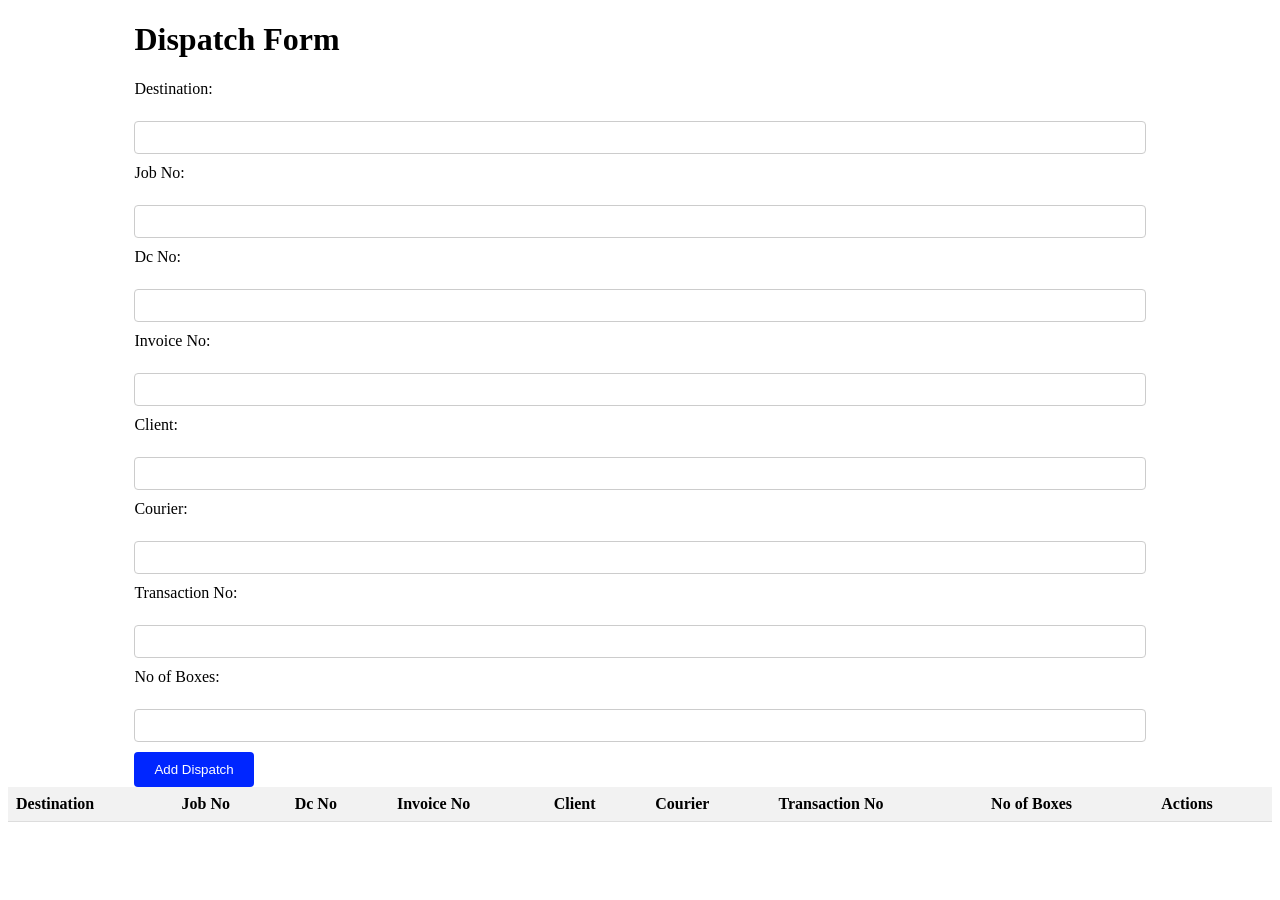
<file: smec tasks/form/index.html>
<!DOCTYPE html>
<html lang="en">
<head>
    <meta charset="UTF-8">
    <meta name="viewport" content="width=device-width, initial-scale=1.0">
    <title>Dispatch Form</title>
    <link rel="stylesheet" href="style.css">
</head>
<body>
    <div class="container">
        <h1>Dispatch Form</h1>
        <form id="dispatchForm">
            <label for="destination">Destination:</label><br>
            <input type="text" name="destination" id="destination" required><br>
            <label for="jobNo">Job No:</label><br>
            <input type="text" name="jobNo" id="jobNo" required><br>
            <label for="dcNo">Dc No:</label><br>
            <input type="text" name="dcNo" id="dcNo" required><br>
            <label for="invoiceNo">Invoice No:</label><br>
            <input type="text" name="invoiceNo" id="invoiceNo" required><br>
            <label for="client">Client:</label><br>
            <input type="text" name="client" id="client" required><br>
            <label for="courier">Courier:</label><br>
            <input type="text" name="courier" id="courier" required><br>
            <label for="transactionNo">Transaction No:</label><br>
            <input type="text" name="transactionNo" id="transactionNo" required><br>
            <label for="noOfBoxes">No of Boxes:</label><br>
            <input type="text" name="noOfBoxes" id="noOfBoxes" required><br>
           
            <button type="submit">Add Dispatch</button>
        </form>
    </div>
    <table>
        <thead>
            <tr>
                <th>Destination</th>
                <th>Job No</th>
                <th>Dc No</th>
                <th>Invoice No</th>
                <th>Client</th>
                <th>Courier</th>
                <th>Transaction No</th>
                <th>No of Boxes</th>
                <th>Actions</th>
            </tr>
        </thead>
        <tbody id="dispatchTableBody"></tbody>
    </table>
    
    <!-- Modal -->
    <div id="myModal" class="modal">
        <div class="modal-content">
            <span class="close">&times;</span>
            <form id="editForm">
                <label for="editDestination">Destination:</label><br>
                <input type="text" name="editDestination" id="editDestination" required><br>
                <label for="editJobNo">Job No:</label><br>
                <input type="text" name="editJobNo" id="editJobNo" required><br>
                <label for="editDcNo">Dc No:</label><br>
                <input type="text" name="editDcNo" id="editDcNo" required><br>
                <label for="editInvoiceNo">Invoice No:</label><br>
                <input type="text" name="editInvoiceNo" id="editInvoiceNo" required><br>
                <label for="editClient">Client:</label><br>
                <input type="text" name="editClient" id="editClient" required><br>
                <label for="editCourier">Courier:</label><br>
                <input type="text" name="editCourier" id="editCourier" required><br>
                <label for="editTransactionNo">Transaction No:</label><br>
                <input type="text" name="editTransactionNo" id="editTransactionNo" required><br>
                <label for="editNoOfBoxes">No of Boxes:</label><br>
                <input type="text" name="editNoOfBoxes" id="editNoOfBoxes" required><br>
                <button type="submit" id="updateBtn">Update</button>
                <button type="button" id="deleteBtn">Delete</button>
            </form>
        </div>
    </div>

    <script src="script.js"></script>
</body>
</html>
</file>
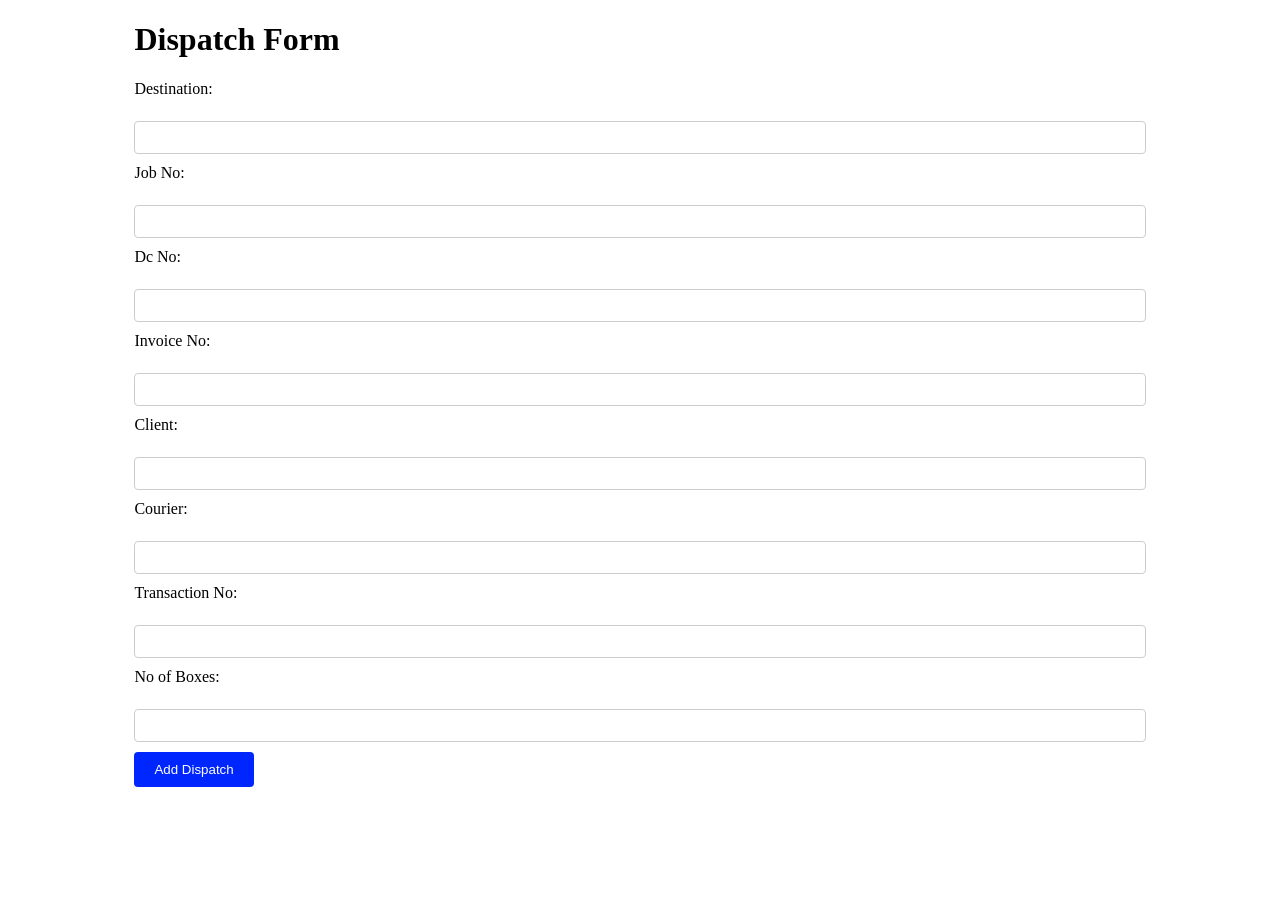
<file: smec tasks/html new/index.html>
<!DOCTYPE html>
<html lang="en">
<head>
    <meta charset="UTF-8">
    <meta name="viewport" content="width=device-width, initial-scale=1.0">
    <link rel="stylesheet" href="style.css">
    <title>Dispatch Form</title>
</head>
<body>
    <div class="container">
        <h1>Dispatch Form</h1>
        <form id="dispatchForm">
            <label for="destination">Destination:</label><br>
            <input type="text" name="destination" id="destination" required><br>
            <label for="jobNo">Job No:</label><br>
            <input type="number" name="jobNo" id="jobNo" required><br>
            <label for="dcNo">Dc No:</label><br>
            <input type="number" name="dcNo" id="dcNo" required><br>
            <label for="invoiceNo">Invoice No:</label><br>
            <input type="number" name="invoiceNo" id="invoiceNo" required><br>
            <label for="client">Client:</label><br>
            <input type="text" name="client" id="client" required><br>
            <label for="courier">Courier:</label><br>
            <input type="text" name="courier" id="courier" required><br>
            <label for="transactionNo">Transaction No:</label><br>
            <input type="number" name="transactionNo" id="transactionNo" required><br>
            <label for="noOfBoxes">No of Boxes:</label><br>
            <input type="number" name="noOfBoxes" id="noOfBoxes" required><br>
            <button type="submit" id="addDispatch">Add Dispatch</button>
        </form>
    </div>

    <!-- Modal -->
    <div id="myModal" class="modal">
        <div class="modal-content">
            <span class="close">&times;</span>
            <div id="modalContent"></div>
            <button id="editBtn">Edit</button>
            <button id="deleteBtn">Delete</button>
        </div>
    </div>

    <script src="script.js"></script>
</body>
</html>
</file>
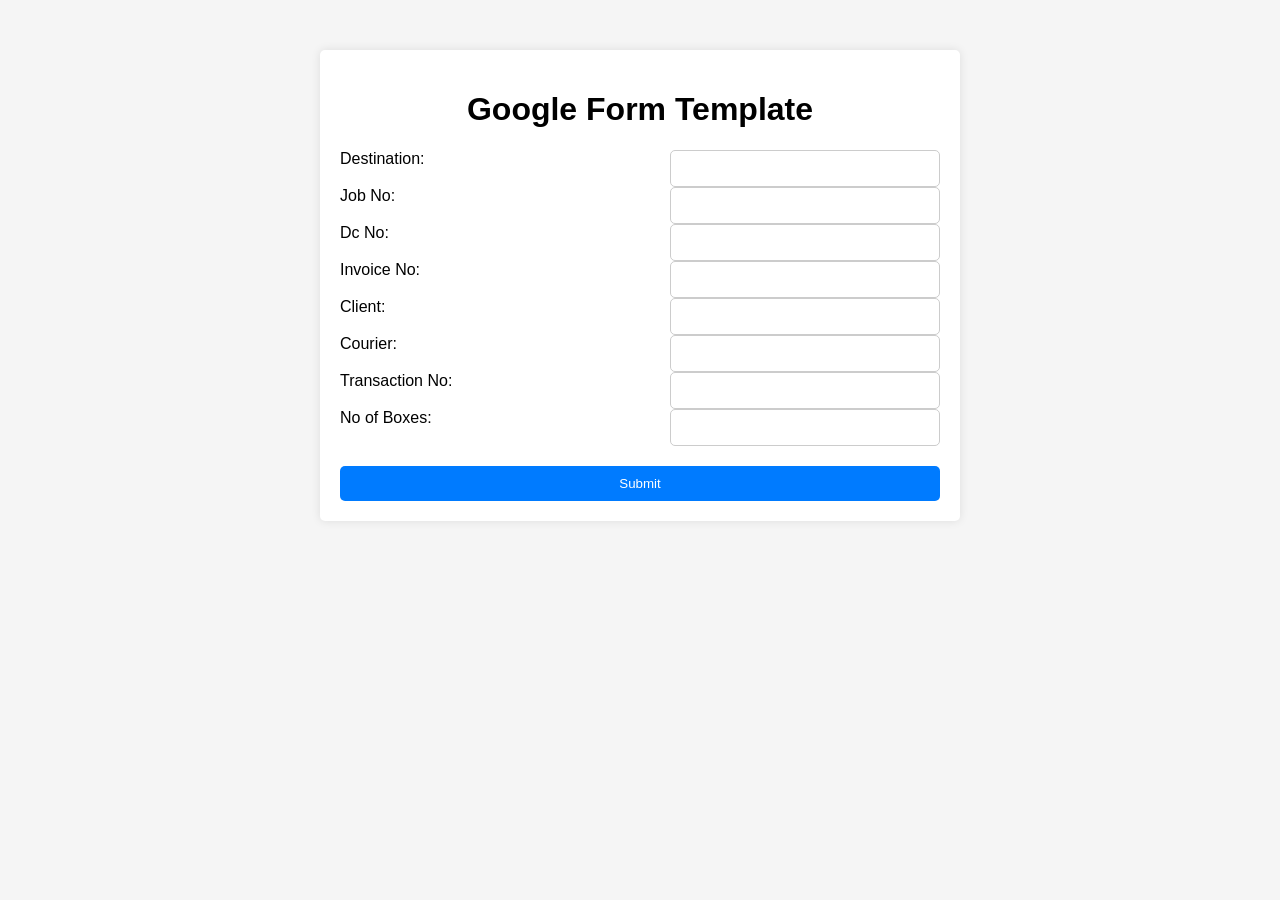
<file: smec tasks/gform/form.html>
<!DOCTYPE html>
<html lang="en">
<head>
    <meta charset="UTF-8">
    <meta name="viewport" content="width=device-width, initial-scale=1.0">
    <link rel="stylesheet" href="style.css">
    <title>Google Form Template</title>
</head>
<body>
    <div class="container">
        <form action="#" method="POST" class="google-form">
            <h1>Google Form Template</h1>
            <div class="form-group">
                <label for="destination">Destination:</label>
                <input type="text" id="destination" name="destination" required>
                <label for="jobno">Job No:</label>
                <input type="number" id="jobno" name="jobno" required>
            </div>
            <div class="form-group">
                <label for="dcno">Dc No:</label>
                <input type="number" id="dcno" name="dcno" required>
                <label for="invoiceno">Invoice No:</label>
                <input type="number" id="invoiceno" name="invoiceno" required>
            </div>
            <div class="form-group">
                <label for="client">Client:</label>
                <input type="text" id="client" name="client" required>
                <label for="courier">Courier:</label>
                <input type="text" id="courier" name="courier" required>
            </div>
            <div class="form-group">
                <label for="transactionno">Transaction No:</label>
                <input type="number" id="transactionno" name="transactionno" required>
                <label for="noofboxes">No of Boxes:</label>
                <input type="number" id="noofboxes" name="noofboxes" required>
            </div>
            <button type="submit">Submit</button>
        </form>
    </div>
</body>
</html>
</file>
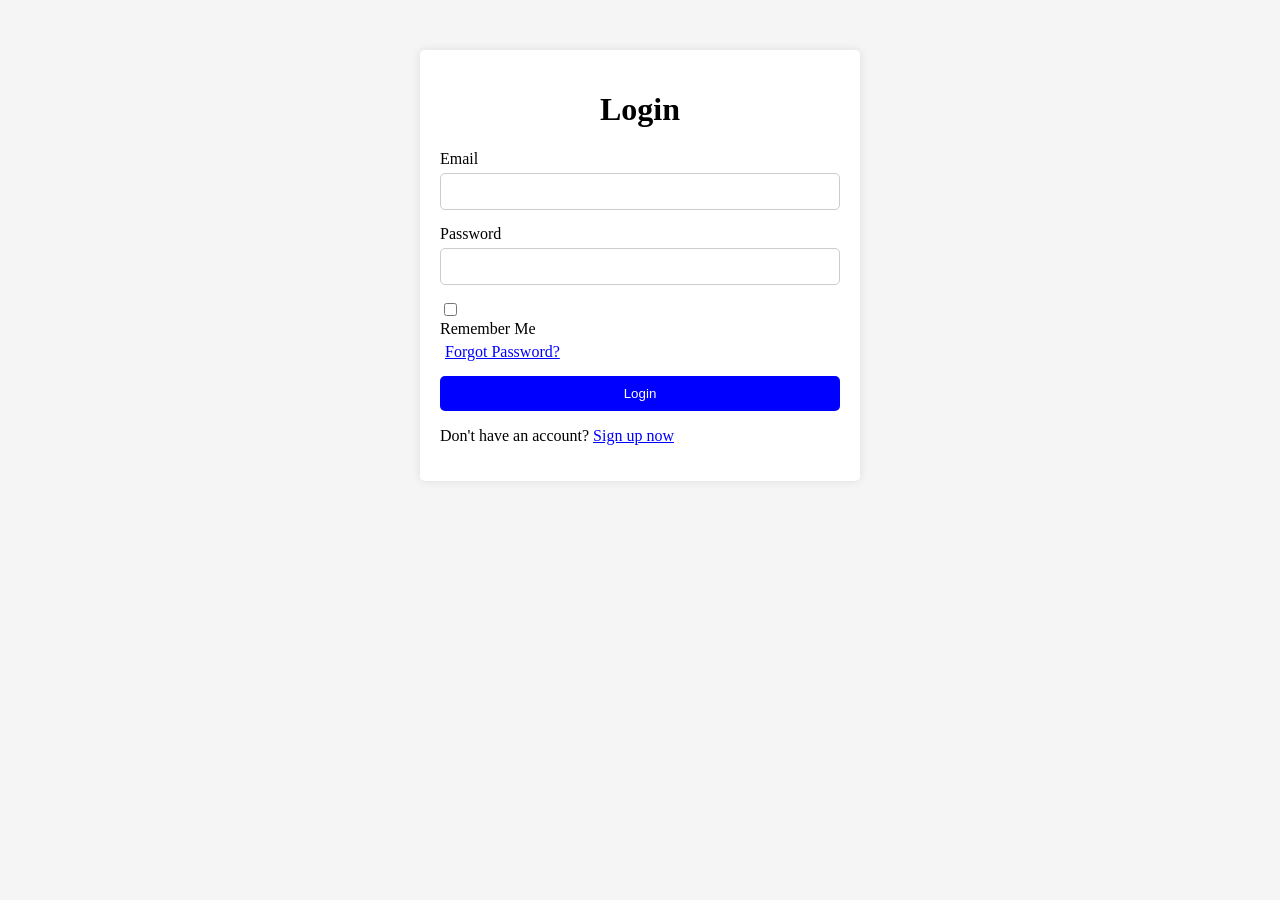
<file: smec tasks/login and regestration/login.html>
<!DOCTYPE html>
<html lang="en">
<head>
    <meta charset="UTF-8">
    <meta name="viewport" content="width=device-width, initial-scale=1.0">
    <title>Login</title>
    <link rel="stylesheet" href="style.css">
</head>
<body>
    <div class="login-container">
        <h1>Login</h1>
        <form id="loginForm">
            <div class="form-group">
                <label for="email">Email</label>
                <input type="email" id="email" name="email" required>
            </div>
            <div class="form-group">
                <label for="password">Password</label>
                <input type="password" id="password" name="password" required>
            </div>
            <div class="form-group">
                <input type="checkbox" id="rememberMe" style="margin-right: 5px;">
                <label for="rememberMe">Remember Me</label>
                <a href="#" class="forgot-password" style="margin-left: 5px;">Forgot Password?</a>
            </div>
            <button type="submit">Login</button>
        </form>
        <p>Don't have an account? <a href="#" class="signup-now">Sign up now</a></p>
    </div>
</body>
</html>
</file>
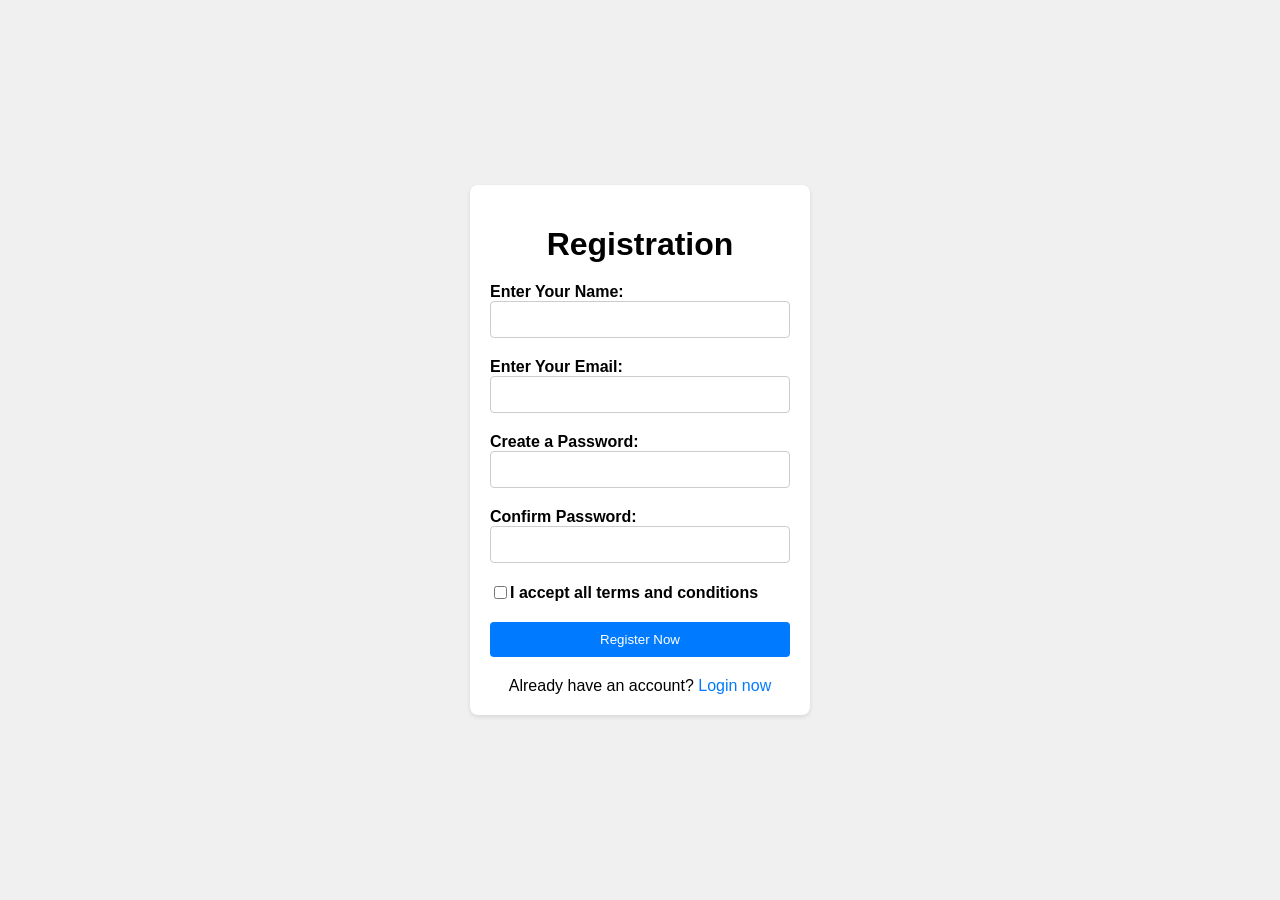
<file: smec tasks/login and regestration/registration.html>
<!DOCTYPE html>
<html lang="en">
<head>
    <meta charset="UTF-8">
    <meta name="viewport" content="width=device-width, initial-scale=1.0">
    <title>Registration</title>
    <!-- Link to your CSS file here -->
    <link rel="stylesheet" href="sttyle.css">
</head>
<body>
    <div class="registration-container">
        <h1>Registration</h1>
        <form>
            <div class="form-group">
                <label for="name">Enter Your Name:</label>
                <input type="text" id="name" name="name">
            </div>
            <div class="form-group">
                <label for="email">Enter Your Email:</label>
                <input type="email" id="email" name="email">
            </div>
            <div class="form-group">
                <label for="password">Create a Password:</label>
                <input type="password" id="password" name="password">
            </div>
            <div class="form-group">
                <label for="confirmPassword">Confirm Password:</label>
                <input type="password" id="confirmPassword" name="confirmPassword">
            </div>
            <div class="form-group checkbox-group">
                <input type="checkbox" id="termsConditions" name="termsConditions">
                <label for="termsConditions">I accept all terms and conditions</label>
            </div>
            <div class="form-group">
                <button type="submit">Register Now</button>
            </div>
        </form>
        <div class="login-link">
            Already have an account? <a href="#">Login now</a>
        </div>
    </div>
</body>
</html>
</file>
<file: smec tasks/form/style.css>
.container {
    width: 80%;
    margin: 0 auto;
}

form {
    margin-top: 20px;
}

label {
    display: block;
    margin-bottom: 5px;
}

input[type="text"],
input[type="number"] {
    width: 100%;
    padding: 8px;
    margin-bottom: 10px;
    border: 1px solid #cccccc;
    border-radius: 4px;
    box-sizing: border-box;
}

button[type="submit"] {
    background-color: rgb(0, 38, 255);
    color: white;
    padding: 10px 20px;
    border: none;
    border-radius: 4px;
    cursor: pointer;
}

button[type="submit"]:hover {
    background-color: rgb(6, 6, 133);
}

/* Arrange two options in one row */
form > div {
    display: flex;
    justify-content: space-between;
    margin-bottom: 10px;
}

form > div > label {
    flex: 0 0 48%;
}

form > div > input {
    flex: 0 0 48%;
}

/* Make the button blue and align it to the center */
button[type="submit"] {
    align-self: center;
}
table {
    width: 100%;
    border-collapse: collapse;
  
}

th, td {
    padding: 8px;
    text-align: left;
    border-bottom: 1px solid #ddd;
}

th {
    background-color: #f2f2f2;
    font-weight: bold;
}
/* CSS for edit and delete buttons */
.editBtn,
.deleteBtn {
    padding: 6px 12px;
    margin-right: 5px;
    border: none;
    border-radius: 4px;
    cursor: pointer;
    transition: background-color 0.3s;
}

.editBtn {
    background-color: #4CAF50;
    color: white;
}

.deleteBtn {
    background-color: #f44336;
    color: white;
}

.editBtn:hover,
.deleteBtn:hover {
    background-color: #45a049;
}

/* CSS for modal */
.modal {
    display: none; /* Hidden by default */
    position: fixed; /* Stay in place */
    z-index: 1; /* Sit on top */
    left: 0;
    top: 0;
    width: 100%; /* Full width */
    height: 100%; /* Full height */
    overflow: auto; /* Enable scroll if needed */
    background-color: rgb(0,0,0); /* Fallback color */
    background-color: rgba(0,0,0,0.4); /* Black w/ opacity */
}

/* Modal content */
.modal-content {
    background-color: #fefefe;
    margin: 15% auto; /* 15% from the top and centered */
    padding: 20px;
    border: 1px solid #888;
    width: 80%; /* Could be more or less, depending on screen size */
}

/* Close button */
.close {
    color: #aaa;
    float: right;
    font-size: 28px;
    font-weight: bold;
}

.close:hover,
.close:focus {
    color: black;
    text-decoration: none;
    cursor: pointer;
}
</file>
<file: smec tasks/html new/style.css>
.container {
    width: 80%;
    margin: 0 auto;
}

form {
    margin-top: 20px;
}

label {
    display: block;
    margin-bottom: 5px;
}

input[type="text"],
input[type="number"] {
    width: 100%;
    padding: 8px;
    margin-bottom: 10px;
    border: 1px solid #cccccc;
    border-radius: 4px;
    box-sizing: border-box;
}

button[type="submit"] {
    background-color: rgb(0, 38, 255);
    color: white;
    padding: 10px 20px;
    border: none;
    border-radius: 4px;
    cursor: pointer;
}

button[type="submit"]:hover {
    background-color: rgb(6, 6, 133);
}

.modal {
    display: none;
    position: fixed;
    z-index: 1;
    left: 0;
    top: 0;
    width: 100%;
    height: 100%;
    overflow: auto;
    background-color: rgba(0,0,0,0.4);
}

.modal-content {
    background-color: #fefefe;
    margin: 15% auto;
    padding: 20px;
    border: 1px solid #888;
    width: 50%;
}

.close {
    color: #aaa;
    float: right;
    font-size: 28px;
    font-weight: bold;
    cursor: pointer;
}

.close:hover,
.close:focus {
    color: black;
    text-decoration: none;
}
</file>
<file: smec tasks/gform/style.css>
body {
    font-family: Arial, sans-serif;
    margin: 0;
    padding: 0;
    background-color: #f5f5f5;
}

.container {
    max-width: 600px;
    margin: 50px auto;
    padding: 20px;
    background-color: #fff;
    border-radius: 5px;
    box-shadow: 0 0 10px rgba(0, 0, 0, 0.1);
}

.google-form {
    display: flex;
    flex-direction: column;
}

.google-form h1 {
    text-align: center;
}

.form-group {
    display: flex;
    flex-wrap: wrap;
    justify-content: space-between;
}

.form-group label {
    flex: 0 0 45%; /* Adjust label width */
}

.form-group input,
.form-group textarea {
    flex: 0 0 45%; /* Adjust input width */
    padding: 10px;
    border: 1px solid #ccc;
    border-radius: 5px;
    box-sizing: border-box;
}

button[type="submit"] {
    margin-top: 20px;
    padding: 10px 20px;
    background-color: #007bff;
    color: #fff;
    border: none;
    border-radius: 5px;
    cursor: pointer;
    transition: background-color 0.3s;
}

button[type="submit"]:hover {
    background-color: #0056b3;
}
</file>
<file: smec tasks/login and regestration/style.css>
body {
    font-family: 'Comic Sans MS', cursive;
    margin: 0;
    padding: 0;
    background-color: #f5f5f5;
}

.login-container {
    max-width: 400px;
    margin: 50px auto;
    padding: 20px;
    background-color: #fff;
    border-radius: 5px;
    box-shadow: 0 0 10px rgba(0, 0, 0, 0.1);
}

h1 {
    text-align: center;
}

.form-group {
    margin-bottom: 15px;
}

label {
    display: block;
    margin-bottom: 5px;
}

input[type="email"],
input[type="password"] {
    width: 100%;
    padding: 10px;
    border: 1px solid #ccc;
    border-radius: 5px;
    box-sizing: border-box;
}

.rememberMe {
    margin-right: 5px;
}

.forgot-password {
    color: blue;
}

button[type="submit"] {
    width: 100%;
    padding: 10px;
    background-color: blue;
    color: white;
    border: none;
    border-radius: 5px;
    cursor: pointer;
    transition: background-color 0.3s;
}

button[type="submit"]:hover {
    background-color: darkblue;
}

.signup-now {
    color: blue;
}
</file>
<file: smec tasks/login and regestration/sttyle.css>
body {
    font-family: Arial, sans-serif;
    background-color: #f0f0f0;
    display: flex;
    justify-content: center;
    align-items: center;
    height: 100vh;
    margin: 0;
}

.registration-container {
    background-color: #fff;
    border-radius: 8px;
    box-shadow: 0 2px 4px rgba(0, 0, 0, 0.1);
    padding: 20px;
    width: 300px;
}

.registration-container h1 {
    text-align: center;
    margin-bottom: 20px;
}

.form-group {
    margin-bottom: 20px;
}

.form-group label {
    display: block;
    font-weight: bold;
}

.form-group input[type="text"],
.form-group input[type="email"],
.form-group input[type="password"] {
    width: 100%;
    padding: 10px;
    border: 1px solid #ccc;
    border-radius: 4px;
    box-sizing: border-box;
}

.checkbox-group {
    display: flex;
    align-items: center;
}

.checkbox-group label {
    margin: 0;
}

.form-group button[type="submit"] {
    width: 100%;
    padding: 10px;
    background-color: #007bff;
    color: #fff;
    border: none;
    border-radius: 4px;
    cursor: pointer;
    transition: background-color 0.3s;
}

.form-group button[type="submit"]:hover {
    background-color: #0056b3;
}

.login-link {
    text-align: center;
}

.login-link a {
    color: #007bff;
    text-decoration: none;
}

.login-link a:hover {
    text-decoration: underline;
}
</file>
